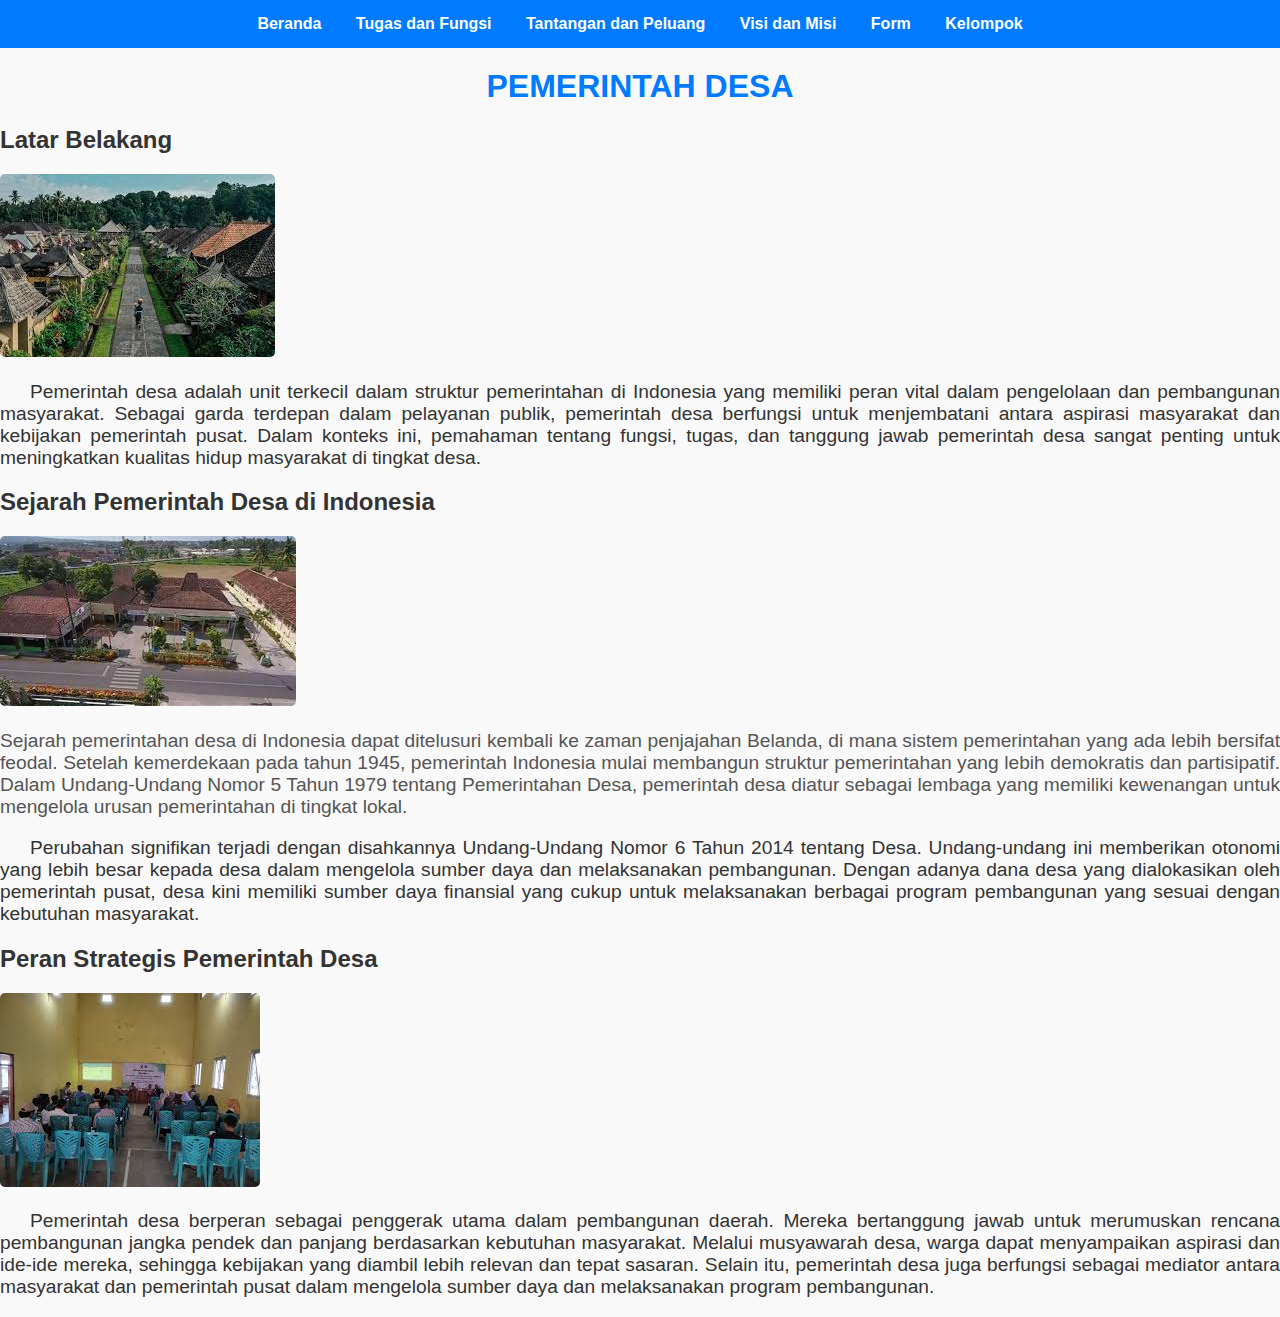
<file: html/index.html>
<!DOCTYPE html>
<html>
  <head>
    <title>PEMERINTAH DESA</title>

    <link rel="stylesheet" href="../css/style.css" />
  </head>

  <body>
    <div class="navbar">
      <a href="index.html">Beranda</a>
      <a href="hal2.html">Tugas dan Fungsi</a>
      <a href="hal3.html">Tantangan dan Peluang</a>
      <a href="visimisi.html">Visi dan Misi</a>
      <a href="form.html">Form</a>
      <a href="kelompok.html">Kelompok</a>
    </div>

    <h1>PEMERINTAH DESA</h1>

    <h2>Latar Belakang</h2>
    <img
      src="../images/latarbelakang.jpg"
      alt="Latar Belakang Pemerintah Desa"
      style="max-width: 100%; height: auto; border-radius: 5px"
    />
    <p style="font-size: 1.2em; text-indent: 30px; text-align: justify">
      Pemerintah desa adalah unit terkecil dalam struktur pemerintahan di
      Indonesia yang memiliki peran vital dalam pengelolaan dan pembangunan
      masyarakat. Sebagai garda terdepan dalam pelayanan publik, pemerintah desa
      berfungsi untuk menjembatani antara aspirasi masyarakat dan kebijakan
      pemerintah pusat. Dalam konteks ini, pemahaman tentang fungsi, tugas, dan
      tanggung jawab pemerintah desa sangat penting untuk meningkatkan kualitas
      hidup masyarakat di tingkat desa.
    </p>

    <h2>Sejarah Pemerintah Desa di Indonesia</h2>
    <img
      src="../images/sejarah.jpg"
      alt="Sejarah Pemerintah Desa"
      style="max-width: 100%; height: auto; border-radius: 5px"
    />
    <p style="font-size: 1.2em; color: #555; text-align: justify">
      Sejarah pemerintahan desa di Indonesia dapat ditelusuri kembali ke zaman
      penjajahan Belanda, di mana sistem pemerintahan yang ada lebih bersifat
      feodal. Setelah kemerdekaan pada tahun 1945, pemerintah Indonesia mulai
      membangun struktur pemerintahan yang lebih demokratis dan partisipatif.
      Dalam Undang-Undang Nomor 5 Tahun 1979 tentang Pemerintahan Desa,
      pemerintah desa diatur sebagai lembaga yang memiliki kewenangan untuk
      mengelola urusan pemerintahan di tingkat lokal.
    </p>
    <p style="font-size: 1.2em; text-indent: 30px; text-align: justify">
      Perubahan signifikan terjadi dengan disahkannya Undang-Undang Nomor 6
      Tahun 2014 tentang Desa. Undang-undang ini memberikan otonomi yang lebih
      besar kepada desa dalam mengelola sumber daya dan melaksanakan
      pembangunan. Dengan adanya dana desa yang dialokasikan oleh pemerintah
      pusat, desa kini memiliki sumber daya finansial yang cukup untuk
      melaksanakan berbagai program pembangunan yang sesuai dengan kebutuhan
      masyarakat.
    </p>

    <h2>Peran Strategis Pemerintah Desa</h2>
    <img
      src="../images/peranstrategis.jpg"
      alt="Peran Strategis Pemerintah Desa"
      style="max-width: 100%; height: auto; border-radius: 5px"
    />
    <p style="font-size: 1.2em; text-indent: 30px; text-align: justify">
      Pemerintah desa berperan sebagai penggerak utama dalam pembangunan daerah.
      Mereka bertanggung jawab untuk merumuskan rencana pembangunan jangka
      pendek dan panjang berdasarkan kebutuhan masyarakat. Melalui musyawarah
      desa, warga dapat menyampaikan aspirasi dan ide-ide mereka, sehingga
      kebijakan yang diambil lebih relevan dan tepat sasaran. Selain itu,
      pemerintah desa juga berfungsi sebagai mediator antara masyarakat dan
      pemerintah pusat dalam mengelola sumber daya dan melaksanakan program
      pembangunan.
    </p>
  </body>
</html>
</file>
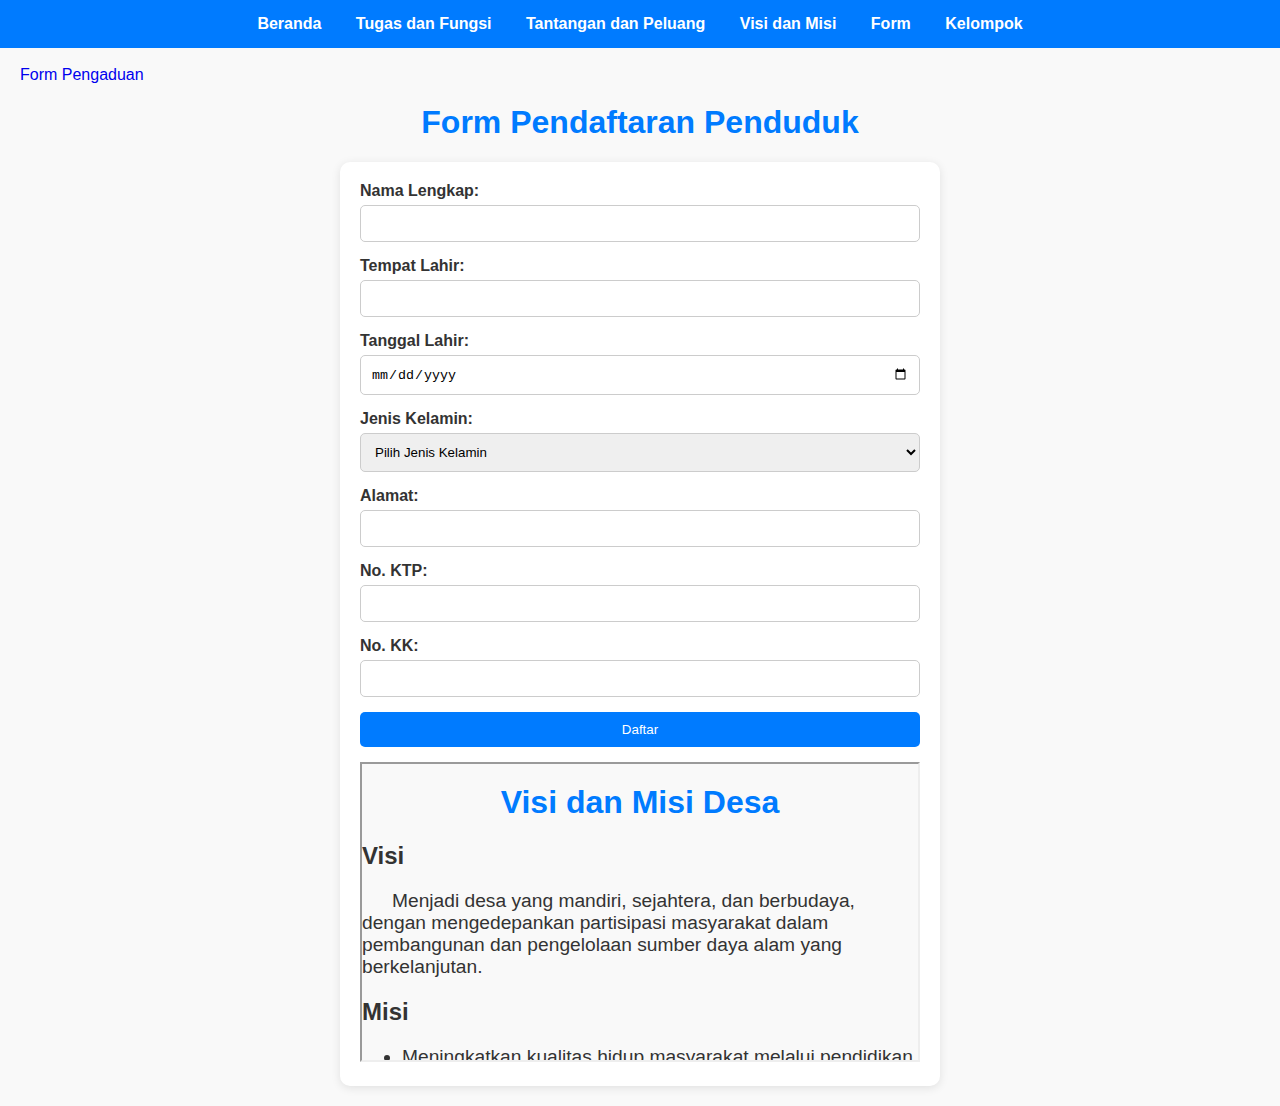
<file: html/form.html>
<!DOCTYPE html>
<html>
  <head>
    <title>Form Pendaftaran Penduduk</title>
    <link rel="stylesheet" href="../css/style.css" />
  </head>
  <body>
    <div class="navbar">
      <a href="index.html">Beranda</a>
      <a href="hal2.html">Tugas dan Fungsi</a>
      <a href="hal3.html">Tantangan dan Peluang</a>
      <a href="visimisi.html">Visi dan Misi</a>
      <a href="form.html">Form</a>
      <a href="kelompok.html">Kelompok</a>
    </div>

    <br><a style="margin-left: 20px; text-decoration: none" href="formpengaduan.html">Form Pengaduan</a>

    <h1>Form Pendaftaran Penduduk</h1>
    <div class="form-container">
      <form>
        <div class="form-group">
          <label for="nama">Nama Lengkap:</label>
          <input type="text" id="nama" name="nama" required />
        </div>
        <div class="form-group">
          <label for="tempat_lahir">Tempat Lahir:</label>
          <input type="text" id="tempat_lahir" name="tempat_lahir" required />
        </div>
        <div class="form-group">
          <label for="tanggal_lahir">Tanggal Lahir:</label>
          <input type="date" id="tanggal_lahir" name="tanggal_lahir" required />
        </div>
        <div class="form-group">
          <label for="jenis_kelamin">Jenis Kelamin:</label>
          <select id="jenis_kelamin" name="jenis_kelamin" required>
            <option value="">Pilih Jenis Kelamin</option>
            <option value="laki-laki">Laki-laki</option>
            <option value="perempuan">Perempuan</option>
          </select>
        </div>
        <div class="form-group">
          <label for="alamat">Alamat:</label>
          <input type="text" id="alamat" name="alamat" required />
        </div>
        <div class="form-group">
          <label for="no_ktp">No. KTP:</label>
          <input type="text" id="no_ktp" name="no_ktp" required />
        </div>
        <div class="form-group">
          <label for="no_kk">No. KK:</label>
          <input type="text" id="no_kk" name="no_kk" required />
        </div>
        <div class="form-group">
          <input type="submit" value="Daftar" />
        </div>
      </form>

      <iframe
        src="../html/visimisi2.html"
        width="560"
        height="300"
        title="Visi Misi"
      ></iframe>
    </div>
  </body>
</html>
</file>
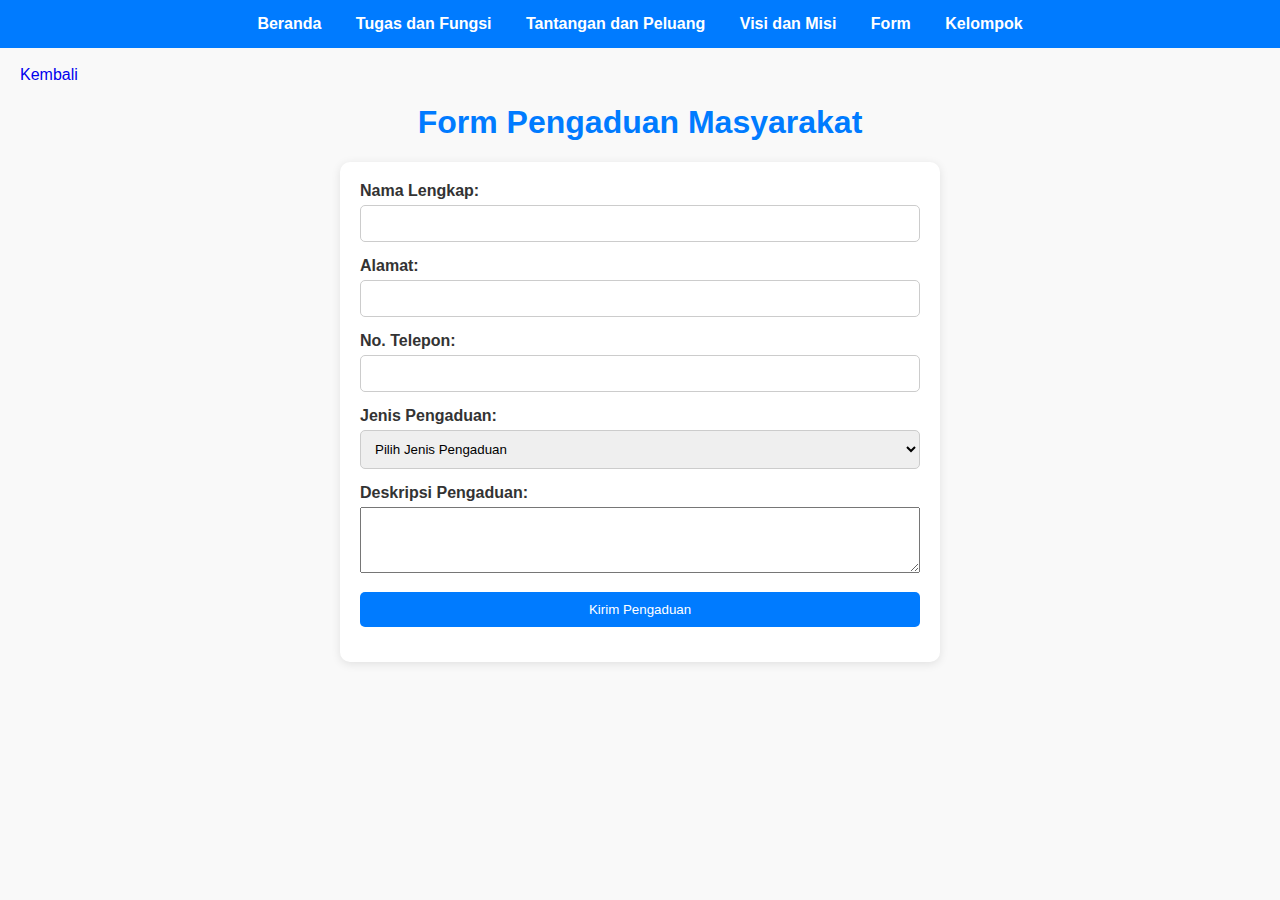
<file: html/formpengaduan.html>
<!DOCTYPE html>
<html>
  <head>
    <title>Form Pengaduan Masyarakat</title>

    <link rel="stylesheet" href="../css/style.css" />
  </head>

  <body>
    <div class="navbar">
      <a href="index.html">Beranda</a>
      <a href="hal2.html">Tugas dan Fungsi</a>
      <a href="hal3.html">Tantangan dan Peluang</a>
      <a href="visimisi.html">Visi dan Misi</a>
      <a href="form.html">Form</a>
      <a href="kelompok.html">Kelompok</a>
    </div>

  <br><a style="margin-left: 20px; text-decoration: none"href="form.html">Kembali</a>

    <h1>Form Pengaduan Masyarakat</h1>

    <div class="form-container">
      <form>
        <div class="form-group">
          <label for="nama">Nama Lengkap:</label>
          <input type="text" id="nama" name="nama" required />
        </div>
        <div class="form-group">
          <label for="alamat">Alamat:</label>
          <input type="text" id="alamat" name="alamat" required />
        </div>
        <div class="form-group">
          <label for="no_telepon">No. Telepon:</label>
          <input type="tel" id="no_telepon" name="no_telepon" required />
        </div>
        <div class="form-group">
          <label for="jenis_pengaduan">Jenis Pengaduan:</label>
          <select id="jenis_pengaduan" name="jenis_pengaduan" required>
            <option value="">Pilih Jenis Pengaduan</option>
            <option value="layanan">Layanan Publik</option>
            <option value="infrastruktur">Infrastruktur</option>
            <option value="lingkungan">Lingkungan</option>
            <option value="keamanan">Keamanan</option>
            <option value="lainnya">Lainnya</option>
          </select>
        </div>
        <div class="form-group">
          <label for="deskripsi">Deskripsi Pengaduan:</label>
          <textarea id="deskripsi" name="deskripsi" rows="4" required style="width: 100%"></textarea>
        </div>
        <div class="form-group">
          <input type="submit" value="Kirim Pengaduan" />
        </div>
      </form>
    </div>
  </body>
</html>
</file>
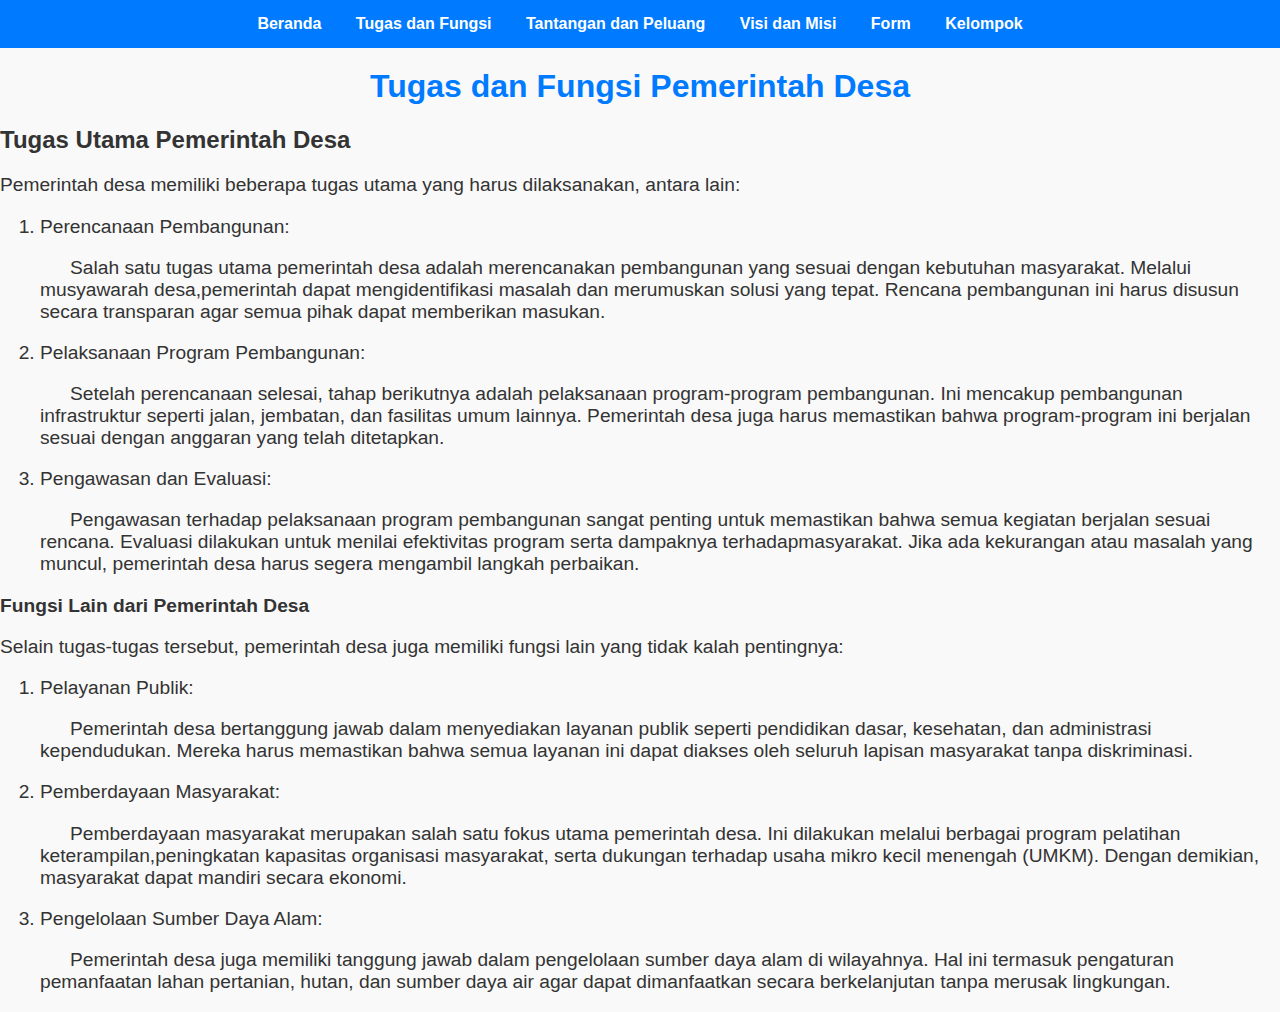
<file: html/hal2.html>
<!DOCTYPE html>
<html>
  <head>
    <title>Tugas dan Fungsi</title>

    <link rel="stylesheet" href="../css/style.css" />
  </head>

  <body>
    <div class="navbar">
      <a href="index.html">Beranda</a>
      <a href="hal2.html">Tugas dan Fungsi</a>
      <a href="hal3.html">Tantangan dan Peluang</a>
      <a href="visimisi.html">Visi dan Misi</a>
      <a href="form.html">Form</a>
      <a href="kelompok.html">Kelompok</a>
    </div>

    <h1>Tugas dan Fungsi Pemerintah Desa</h1>
    <h2>Tugas Utama Pemerintah Desa</h2>
    <p style="font-size: 1.2em; text-align: justify">
      Pemerintah desa memiliki beberapa tugas utama yang harus dilaksanakan,
      antara lain:
    </p>

    <ol>
      <li style="font-size: 1.2em">Perencanaan Pembangunan:</li>
      <p style="font-size: 1.2em; text-indent: 30px">
        Salah satu tugas utama pemerintah desa adalah merencanakan pembangunan
        yang sesuai dengan kebutuhan masyarakat. Melalui musyawarah
        desa,pemerintah dapat mengidentifikasi masalah dan merumuskan solusi
        yang tepat. Rencana pembangunan ini harus disusun secara transparan agar
        semua pihak dapat memberikan masukan.
      </p>
      <li style="font-size: 1.2em">Pelaksanaan Program Pembangunan:</li>
      <p style="font-size: 1.2em; text-indent: 30px">
        Setelah perencanaan selesai, tahap berikutnya adalah pelaksanaan
        program-program pembangunan. Ini mencakup pembangunan infrastruktur
        seperti jalan, jembatan, dan fasilitas umum lainnya. Pemerintah desa
        juga harus memastikan bahwa program-program ini berjalan sesuai dengan
        anggaran yang telah ditetapkan.
      </p>
      <li style="font-size: 1.2em">Pengawasan dan Evaluasi:</li>
      <p style="font-size: 1.2em; text-indent: 30px">
        Pengawasan terhadap pelaksanaan program pembangunan sangat penting untuk
        memastikan bahwa semua kegiatan berjalan sesuai rencana. Evaluasi
        dilakukan untuk menilai efektivitas program serta dampaknya
        terhadapmasyarakat. Jika ada kekurangan atau masalah yang muncul,
        pemerintah desa harus segera mengambil langkah perbaikan.
      </p>
    </ol>

    <h2 style="font-size: 1.2em">Fungsi Lain dari Pemerintah Desa</h2>

    <p style="font-size: 1.2em">
      Selain tugas-tugas tersebut, pemerintah desa juga memiliki fungsi lain
      yang tidak kalah pentingnya:
    </p>
    <ol>
      <li style="font-size: 1.2em">Pelayanan Publik:</li>
      <p style="font-size: 1.2em; text-indent: 30px">
        Pemerintah desa bertanggung jawab dalam menyediakan layanan publik
        seperti pendidikan dasar, kesehatan, dan administrasi kependudukan.
        Mereka harus memastikan bahwa semua layanan ini dapat diakses oleh
        seluruh lapisan masyarakat tanpa diskriminasi.
      </p>
      <li style="font-size: 1.2em">Pemberdayaan Masyarakat:</li>
      <p style="font-size: 1.2em; text-indent: 30px">
        Pemberdayaan masyarakat merupakan salah satu fokus utama pemerintah
        desa. Ini dilakukan melalui berbagai program pelatihan
        keterampilan,peningkatan kapasitas organisasi masyarakat, serta dukungan
        terhadap usaha mikro kecil menengah (UMKM). Dengan demikian, masyarakat
        dapat mandiri secara ekonomi.
      </p>
      <li style="font-size: 1.2em">Pengelolaan Sumber Daya Alam:</li>
      <p style="font-size: 1.2em; text-indent: 30px">
        Pemerintah desa juga memiliki tanggung jawab dalam pengelolaan sumber
        daya alam di wilayahnya. Hal ini termasuk pengaturan pemanfaatan lahan
        pertanian, hutan, dan sumber daya air agar dapat dimanfaatkan secara
        berkelanjutan tanpa merusak lingkungan.
      </p>
    </ol>
  </body>
</html>
</file>
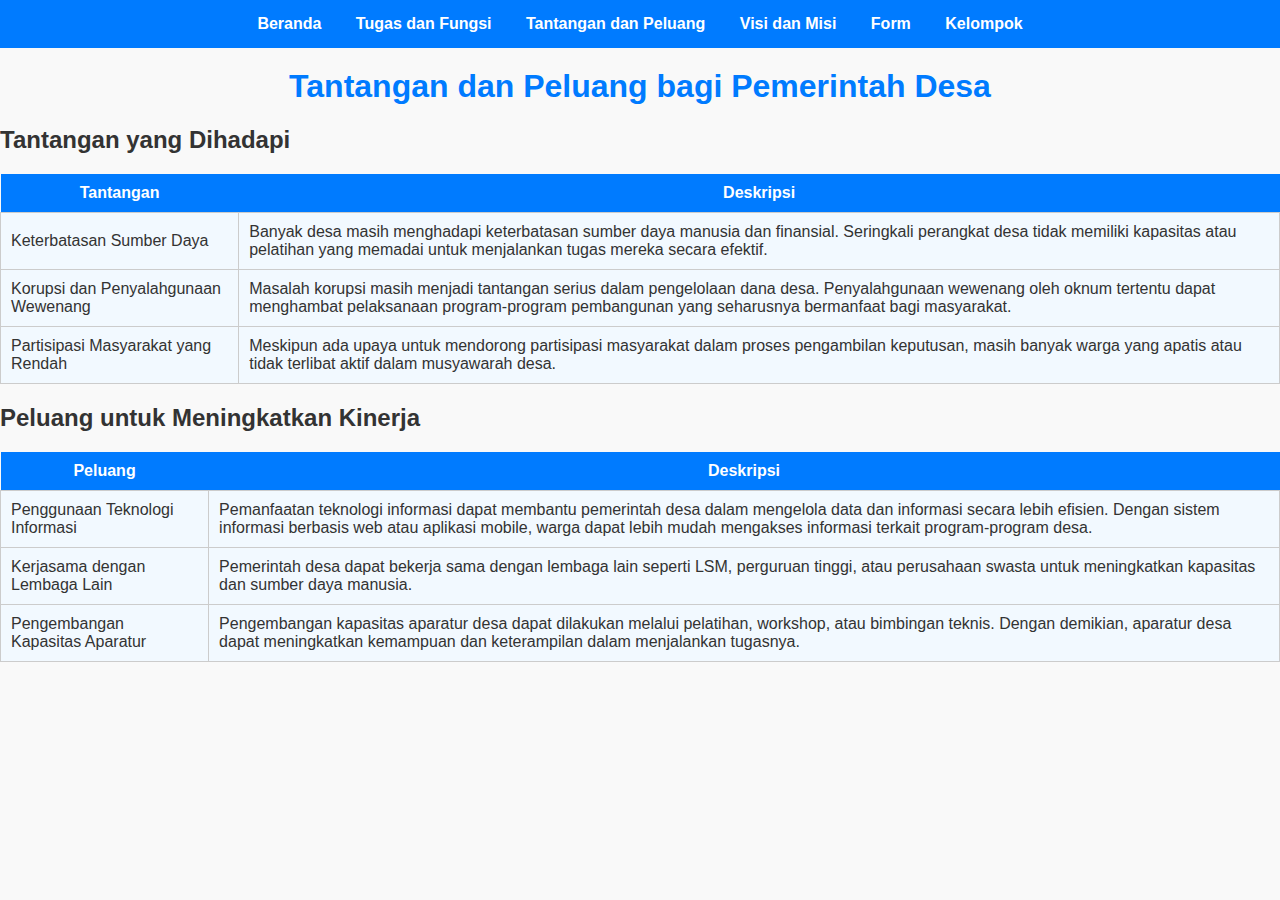
<file: html/hal3.html>
<!DOCTYPE html>
<html>
  <head>
    <title>Tantangan dan Peluang bagi Pemerintah Desa</title>

    <link rel="stylesheet" href="../css/style.css" />
  </head>

  <body>
    
    <div class="navbar">
      <a href="index.html">Beranda</a>
      <a href="hal2.html">Tugas dan Fungsi</a>
      <a href="hal3.html">Tantangan dan Peluang</a>
      <a href="visimisi.html">Visi dan Misi</a>
      <a href="form.html">Form</a>
      <a href="kelompok.html">Kelompok</a>
    </div>

    <h1 >Tantangan dan Peluang bagi Pemerintah Desa</h1>

    <h2>Tantangan yang Dihadapi</h2>
    <table style="width: 100%; border-collapse: collapse; margin: 20px 0;">
      <tr>
        <th >Tantangan</th>
        <th >Deskripsi</th>
      </tr>
      <tr>
        <td>Keterbatasan Sumber Daya</td>
        <td >
          Banyak desa masih menghadapi keterbatasan sumber daya manusia dan
          finansial. Seringkali perangkat desa tidak memiliki kapasitas atau
          pelatihan yang memadai untuk menjalankan tugas mereka secara efektif.
        </td>
      </tr>
      <tr>
        <td >Korupsi dan Penyalahgunaan Wewenang</td>
        <td >
          Masalah korupsi masih menjadi tantangan serius dalam pengelolaan dana
          desa. Penyalahgunaan wewenang oleh oknum tertentu dapat menghambat
          pelaksanaan program-program pembangunan yang seharusnya bermanfaat
          bagi masyarakat.
        </td>
      </tr>
      <tr>
        <td >Partisipasi Masyarakat yang Rendah</td>
        <td >
          Meskipun ada upaya untuk mendorong partisipasi masyarakat dalam proses
          pengambilan keputusan, masih banyak warga yang apatis atau tidak
          terlibat aktif dalam musyawarah desa.
        </td>
      </tr>
    </table>

    <h2>Peluang untuk Meningkatkan Kinerja</h2>
    <table style="width: 100%; border-collapse: collapse; margin: 20px 0;"">
      <tr>
        <th >Peluang</th>
        <th >Deskripsi</th>
      </tr>
      <tr>
        <td >Penggunaan Teknologi Informasi</td>
        <td >
          Pemanfaatan teknologi informasi dapat membantu pemerintah desa dalam
          mengelola data dan informasi secara lebih efisien. Dengan sistem
          informasi berbasis web atau aplikasi mobile, warga dapat lebih mudah
          mengakses informasi terkait program-program desa.
        </td>
      </tr>
      <tr>
        <td >Kerjasama dengan Lembaga Lain</td>
        <td >
          Pemerintah desa dapat bekerja sama dengan lembaga lain seperti LSM,
          perguruan tinggi, atau perusahaan swasta untuk meningkatkan kapasitas
          dan sumber daya manusia.
        </td>
      </tr>
      <tr>
        <td >Pengembangan Kapasitas Aparatur</td>
        <td >
          Pengembangan kapasitas aparatur desa dapat dilakukan melalui
          pelatihan, workshop, atau bimbingan teknis. Dengan demikian, aparatur
          desa dapat meningkatkan kemampuan dan keterampilan dalam menjalankan
          tugasnya.
        </td>
      </tr>
    </table>
  </body>
</html>
</file>
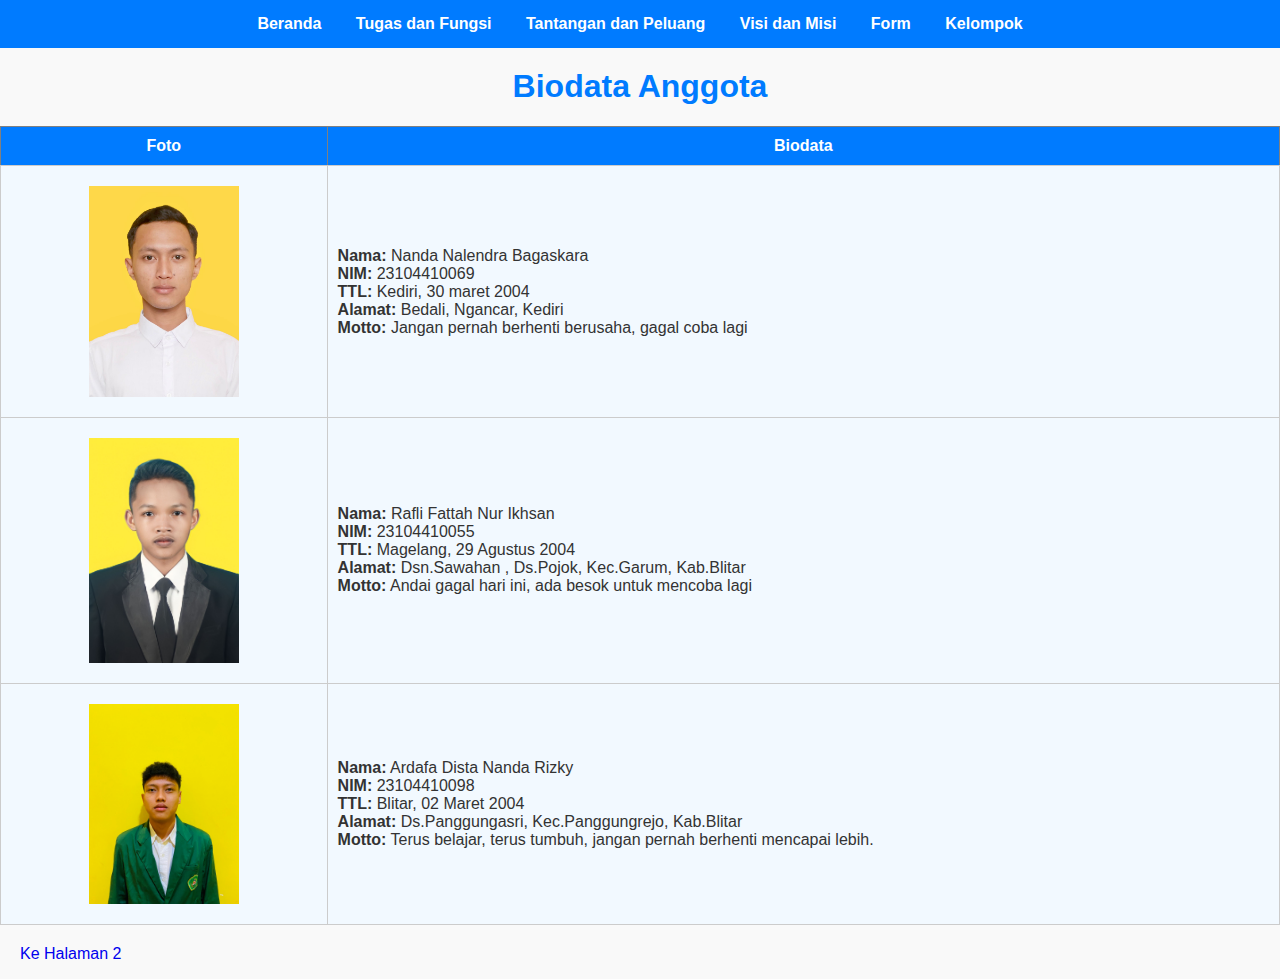
<file: html/kelompok.html>
<!DOCTYPE html>
<html>
  <head>
    <title>Biodata Anggota - Halaman 1</title>

    <link rel="stylesheet" href="../css/style.css" />
  </head>
  <body>
    <div class="navbar">
      <a href="index.html">Beranda</a>
      <a href="hal2.html">Tugas dan Fungsi</a>
      <a href="hal3.html">Tantangan dan Peluang</a>
      <a href="visimisi.html">Visi dan Misi</a>
      <a href="form.html">Form</a>
      <a href="kelompok.html">Kelompok</a>
    </div>

    <h1>Biodata Anggota</h1>
    
      <table border="1">
      <tr>
        <th>Foto</th>
        <th>Biodata</th>
      </tr>

      <tr>
        <td>
          <div class="gallery">
            <img src="../images/bagas.jpg" alt="Nanda Nalendra Bagaskara" />
          </div>
        </td>

        <td>
          <strong>Nama:</strong> Nanda Nalendra Bagaskara<br>
          <strong>NIM:</strong> 23104410069<br>
          <strong>TTL:</strong> Kediri, 30 maret 2004<br>
          <strong>Alamat:</strong> Bedali, Ngancar, Kediri<br>
          <strong>Motto:</strong> Jangan pernah berhenti berusaha, gagal coba lagi
        </td>
      </tr>

      <tr>
        <td>
          <div class="gallery">
            <img src="../images/rafli.jpg" alt="Rafli Fattah Nur Ikhsan" />
          </div>
        </td>

        <td>
          <strong>Nama:</strong> Rafli Fattah Nur Ikhsan<br>
          <strong>NIM:</strong> 23104410055<br>
          <strong>TTL:</strong> Magelang, 29 Agustus 2004<br>
          <strong>Alamat:</strong> Dsn.Sawahan , Ds.Pojok, Kec.Garum, Kab.Blitar<br />
          <strong>Motto:</strong> Andai gagal hari ini, ada besok untuk mencoba lagi
        </td>
      </tr>

      <tr>
        <td>
          <div class="gallery">
            <img src="../images/dafa.jpg" alt="Ardafa Dista Nanda Rizky"/>
          </div>
        </td>

        <td>
          <strong>Nama:</strong> Ardafa Dista Nanda Rizky<br />
          <strong>NIM:</strong> 23104410098<br />
          <strong>TTL:</strong> Blitar, 02 Maret  2004<br />
          <strong>Alamat:</strong> Ds.Panggungasri, Kec.Panggungrejo, Kab.Blitar<br />
          <strong>Motto:</strong> Terus belajar, terus tumbuh, jangan pernah berhenti mencapai lebih.
        </td>
      </tr>
    </table>

    <p><a style="margin-left: 20px; text-decoration: none;" href="kelompok2.html">Ke Halaman 2</a></p>

  </body>
</html>
</file>
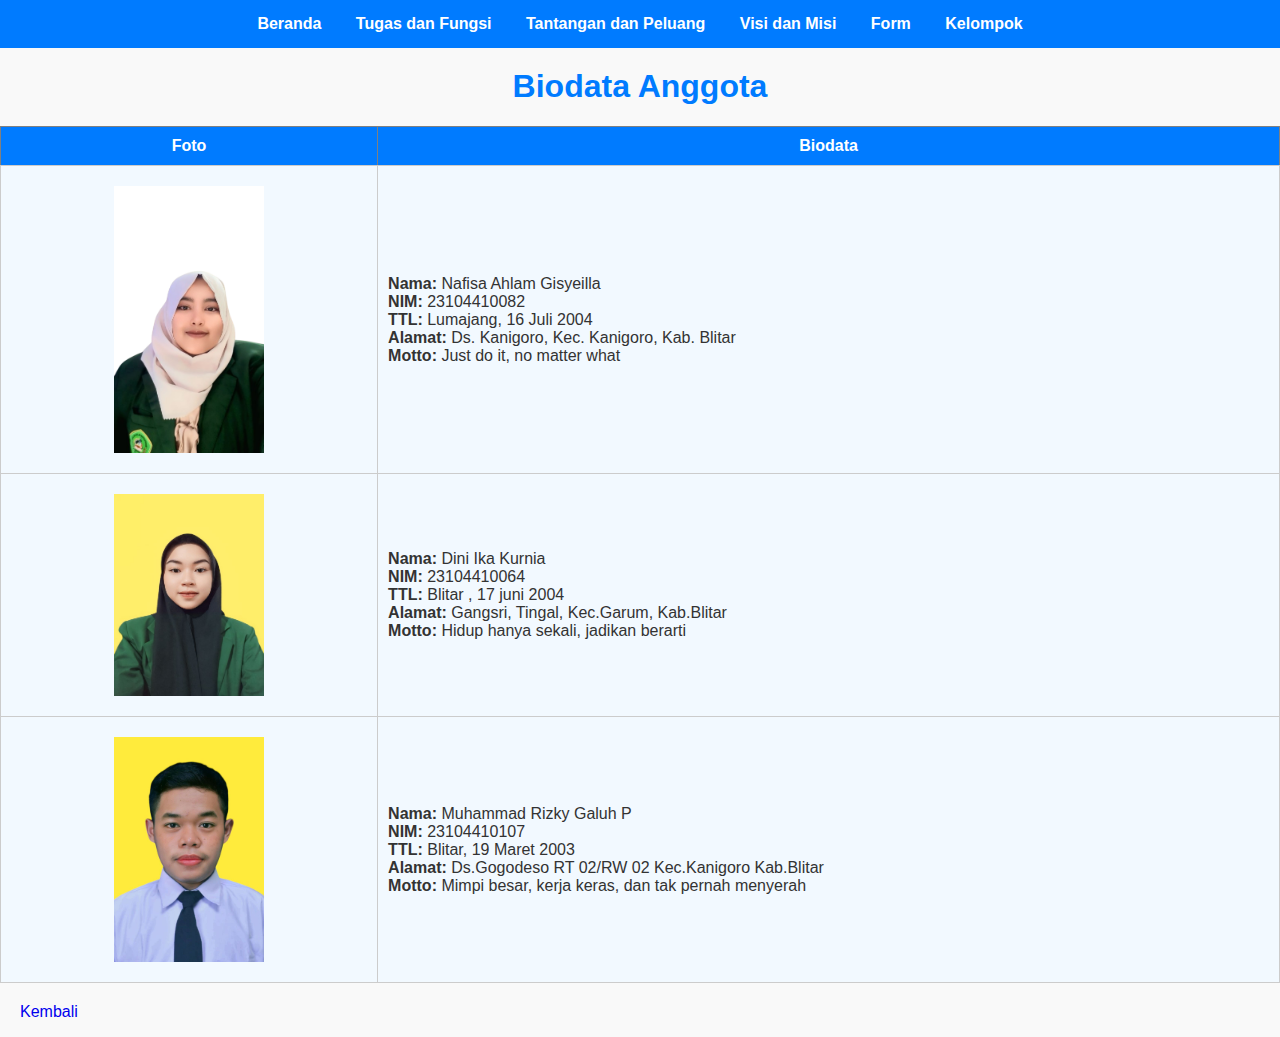
<file: html/kelompok2.html>
<!DOCTYPE html>
<html>
  <head>
    <title>Biodata Anggota - Halaman 2</title>

    <link rel="stylesheet" href="../css/style.css" />
  </head>
  <body>
    <div class="navbar">
      <a href="index.html">Beranda</a>
      <a href="hal2.html">Tugas dan Fungsi</a>
      <a href="hal3.html">Tantangan dan Peluang</a>
      <a href="visimisi.html">Visi dan Misi</a>
      <a href="form.html">Form</a>
      <a href="kelompok.html">Kelompok</a>
    </div>

    <h1>Biodata Anggota</h1>

    <table border="1">
      <tr>
        <th>Foto</th>
        <th>Biodata</th>
      </tr>

      <tr>
        <td>
          <div class="gallery">
            <img src="../images/nafisa.jpg" alt="Nafisa Ahlam Gisyeilla"/>
          </div>
        </td>

        <td>
          <strong>Nama:</strong> Nafisa Ahlam Gisyeilla<br>
          <strong>NIM:</strong> 23104410082<br>
          <strong>TTL:</strong> Lumajang, 16 Juli 2004<br>
          <strong>Alamat:</strong> Ds. Kanigoro, Kec. Kanigoro, Kab. Blitar <br>
          <strong>Motto:</strong> Just do it, no matter what 
        </td>
      </tr>

      <tr>
        <td>
          <div class="gallery">
            <img src="../images/dini.jpg" alt="Dini Ika Kurnia"/>
          </div>
        </td>

        <td>
          <strong>Nama:</strong> Dini Ika Kurnia<br>
          <strong>NIM:</strong> 23104410064<br>
          <strong>TTL:</strong> Blitar , 17 juni 2004<br>
          <strong>Alamat:</strong> Gangsri, Tingal, Kec.Garum, Kab.Blitar <br>
          <strong>Motto:</strong> Hidup hanya sekali, jadikan berarti
        </td>
      </tr>

      <tr>
        <td>
          <div class="gallery">
            <img src="../images/rizky.jpg" alt="Muhammad Rizky Galuh P"/>
          </div>
        </td>

        <td>
          <strong>Nama:</strong> Muhammad Rizky Galuh P <br />
          <strong>NIM:</strong> 23104410107<br />
          <strong>TTL:</strong> Blitar, 19 Maret 2003<br />
          <strong>Alamat:</strong> Ds.Gogodeso RT 02/RW 02 Kec.Kanigoro Kab.Blitar<br />
          <strong>Motto:</strong> Mimpi besar, kerja keras, dan tak pernah menyerah
        </td>
      </tr>
    </table>

      <p><a style="margin-left: 20px; text-decoration: none;" href="kelompok.html">Kembali</a></p>

  </body>
</html>
</file>
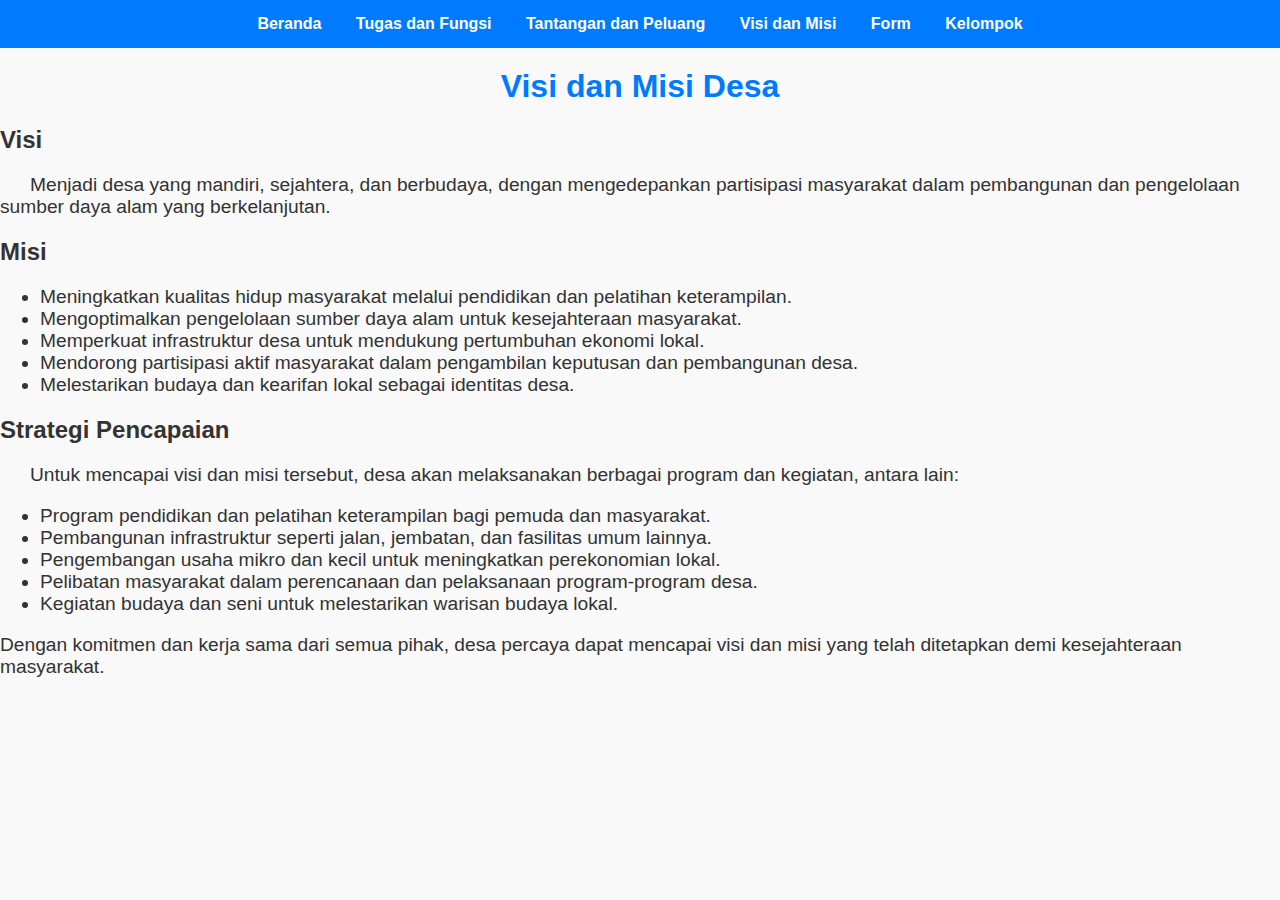
<file: html/visimisi.html>
<!DOCTYPE html>
<html lang="id">
  <head>
    <title>Visi dan Misi Desa</title>

    <link rel="stylesheet" href="../css/style.css" />
  </head>

  <body>
    <div class="navbar">
      <a href="index.html">Beranda</a>
      <a href="hal2.html">Tugas dan Fungsi</a>
      <a href="hal3.html">Tantangan dan Peluang</a>
      <a href="visimisi.html">Visi dan Misi</a>
      <a href="form.html">Form</a>
      <a href="kelompok.html">Kelompok</a>
    </div>

    <h1>Visi dan Misi Desa</h1>

    <h2>Visi</h2>
    <p style="font-size: 1.2em; text-indent: 30px">
      Menjadi desa yang mandiri, sejahtera, dan berbudaya, dengan mengedepankan
      partisipasi masyarakat dalam pembangunan dan pengelolaan sumber daya alam
      yang berkelanjutan.
    </p>

    <h2>Misi</h2>
    <ul style="font-size: 1.2em">
      <li>
        Meningkatkan kualitas hidup masyarakat melalui pendidikan dan pelatihan
        keterampilan.
      </li>
      <li>
        Mengoptimalkan pengelolaan sumber daya alam untuk kesejahteraan
        masyarakat.
      </li>
      <li>
        Memperkuat infrastruktur desa untuk mendukung pertumbuhan ekonomi lokal.
      </li>
      <li>
        Mendorong partisipasi aktif masyarakat dalam pengambilan keputusan dan
        pembangunan desa.
      </li>
      <li>Melestarikan budaya dan kearifan lokal sebagai identitas desa.</li>
    </ul>

    <h2>Strategi Pencapaian</h2>
    <p style="font-size: 1.2em; text-indent: 30px">
      Untuk mencapai visi dan misi tersebut, desa akan melaksanakan berbagai
      program dan kegiatan, antara lain:
    </p>
    <ul style="font-size: 1.2em">
      <li>
        Program pendidikan dan pelatihan keterampilan bagi pemuda dan
        masyarakat.
      </li>
      <li>
        Pembangunan infrastruktur seperti jalan, jembatan, dan fasilitas umum
        lainnya.
      </li>
      <li>
        Pengembangan usaha mikro dan kecil untuk meningkatkan perekonomian
        lokal.
      </li>
      <li>
        Pelibatan masyarakat dalam perencanaan dan pelaksanaan program-program
        desa.
      </li>
      <li>Kegiatan budaya dan seni untuk melestarikan warisan budaya lokal.</li>
    </ul>

    <p style="font-size: 1.2em">
      Dengan komitmen dan kerja sama dari semua pihak, desa percaya dapat
      mencapai visi dan misi yang telah ditetapkan demi kesejahteraan
      masyarakat.
    </p>
  </body>
</html>
</file>
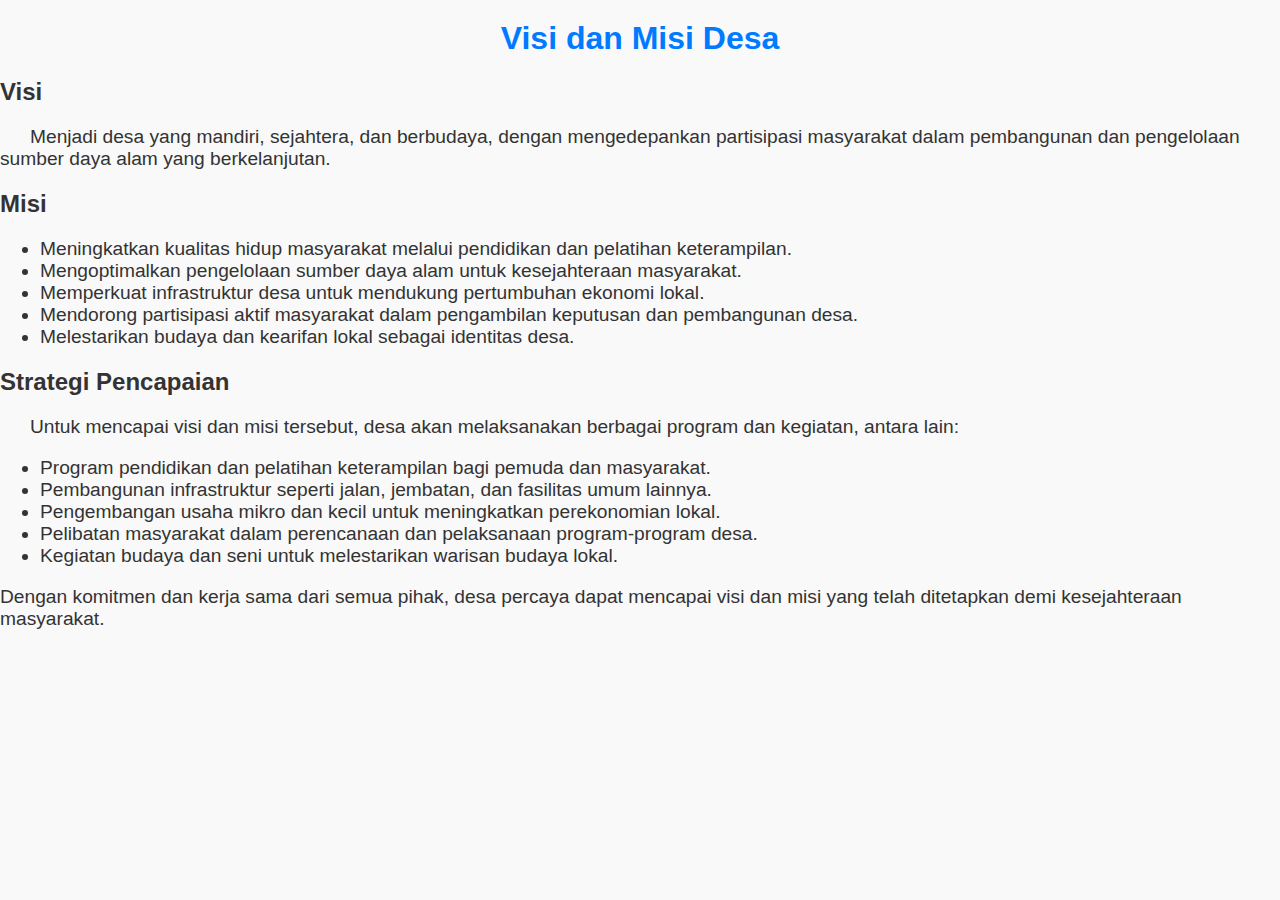
<file: html/visimisi2.html>
<!DOCTYPE html>
<html>
  <head>
    <title>Visi dan Misi Desa</title>

    <link rel="stylesheet" href="../css/style.css" />
  </head>

  <body>
    <h1 style="text-align: center">Visi dan Misi Desa</h1>

    <h2>Visi</h2>
    <p style="font-size: 1.2em; text-indent: 30px">
      Menjadi desa yang mandiri, sejahtera, dan berbudaya, dengan mengedepankan
      partisipasi masyarakat dalam pembangunan dan pengelolaan sumber daya alam
      yang berkelanjutan.
    </p>

    <h2>Misi</h2>
    <ul style="font-size: 1.2em">
      <li>
        Meningkatkan kualitas hidup masyarakat melalui pendidikan dan pelatihan
        keterampilan.
      </li>
      <li>
        Mengoptimalkan pengelolaan sumber daya alam untuk kesejahteraan
        masyarakat.
      </li>
      <li>
        Memperkuat infrastruktur desa untuk mendukung pertumbuhan ekonomi lokal.
      </li>
      <li>
        Mendorong partisipasi aktif masyarakat dalam pengambilan keputusan dan
        pembangunan desa.
      </li>
      <li>Melestarikan budaya dan kearifan lokal sebagai identitas desa.</li>
    </ul>

    <h2>Strategi Pencapaian</h2>
    <p style="font-size: 1.2em; text-indent: 30px">
      Untuk mencapai visi dan misi tersebut, desa akan melaksanakan berbagai
      program dan kegiatan, antara lain:
    </p>
    <ul style="font-size: 1.2em">
      <li>
        Program pendidikan dan pelatihan keterampilan bagi pemuda dan
        masyarakat.
      </li>
      <li>
        Pembangunan infrastruktur seperti jalan, jembatan, dan fasilitas umum
        lainnya.
      </li>
      <li>
        Pengembangan usaha mikro dan kecil untuk meningkatkan perekonomian
        lokal.
      </li>
      <li>
        Pelibatan masyarakat dalam perencanaan dan pelaksanaan program-program
        desa.
      </li>
      <li>Kegiatan budaya dan seni untuk melestarikan warisan budaya lokal.</li>
    </ul>

    <p style="font-size: 1.2em">
      Dengan komitmen dan kerja sama dari semua pihak, desa percaya dapat
      mencapai visi dan misi yang telah ditetapkan demi kesejahteraan
      masyarakat.
    </p>
  </body>
</html>
</file>
<file: css/style.css>
* {
  box-sizing: border-box;
}

body {
  font-family: Arial, sans-serif;
  background-color: #f9f9f9;
  color: #333;
  margin: 0;
  padding: 0;
}

.navbar {
  background-color: #007bff;
  padding: 15px;
  text-align: center;
  position: sticky;
  top: 0;
  align-items: center;
}

.navbar a {
  color: #fff;
  text-decoration: none;
  margin: 0 15px;
  font-weight: bold;
  transition: color 0.3s;
}

h1 {
  color: #007bff;
  margin-top: 20px;
  text-align: center;
}

.gallery {
  display: flex;
  flex-wrap: wrap; 
  justify-content: center; 
}
.gallery img {
  width: 150px; 
  height: auto; 
  margin: 10px; 
  display: block; 
}

.form-container {
  width: 80%;
  max-width: 600px;
  margin: 20px auto;
  padding: 20px;
  background: #ffffff;
  border-radius: 10px;
  box-shadow: 0 2px 10px rgba(0, 0, 0, 0.1);
}

.form-group {
  margin-bottom: 15px;
}

.form-group label {
  display: block;
  margin-bottom: 5px;
  font-weight: bold;
}

.form-group input,
.form-group select {
  width: 100%;
  padding: 10px;
  border: 1px solid #ccc;
  border-radius: 5px;
}

.form-group input:focus,
.form-group select:focus {
  border-color: #007bff;
  box-shadow: 0 0 10px rgba(0, 123, 255, 0.5);
}

.form-group input[type="submit"] {
  background-color: #007bff;
  color: #fff;
  padding: 10px 20px;
  border: none;
  border-radius: 5px;
  cursor: pointer;
}

.form-group input[type="submit"]:hover {
  background-color: #0056b3;
}

table {
  width: 100%;
  border-collapse: collapse;
  margin: 20px 0;
  font-family: Arial, Helvetica, sans-serif;
  font-size: 16px;
}

th {
  background-color: #007bff;
  color: #fff;
  padding: 10px;
}

td {
  border: 1px solid #ccc;
  padding: 10px;
  background-color: #f2f9ff;
}
</file>
